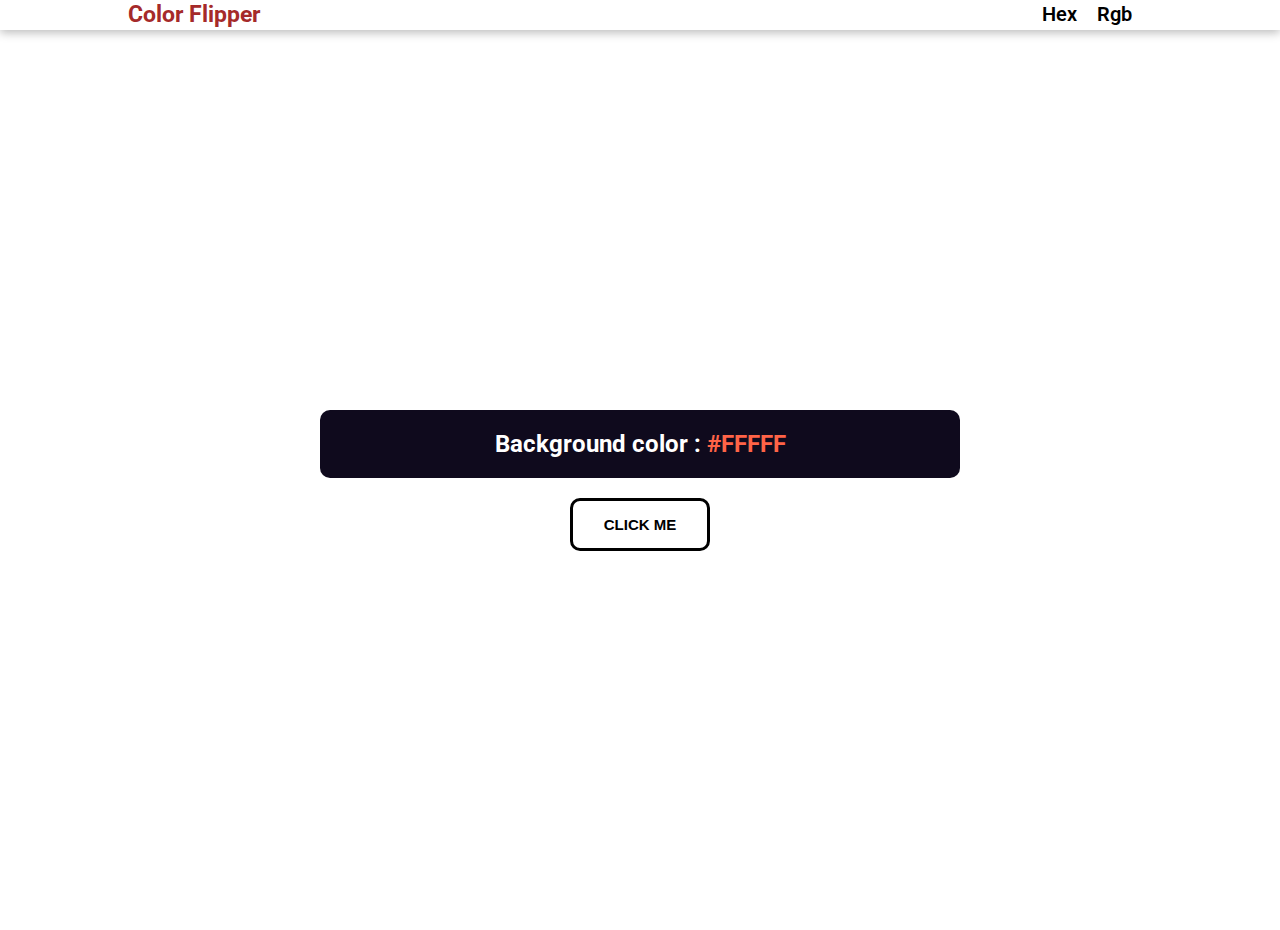
<file: collor picker/index.html>
<!DOCTYPE html>
<html lang="en">
<head>
    <meta charset="UTF-8">
    <meta http-equiv="X-UA-Compatible" content="IE=edge">
    <meta name="viewport" content="width=device-width, initial-scale=1.0">
    <title>Document</title>
    <link rel="stylesheet" href="style.css">
</head>
<body>
    <header class="header">
        <div class="nav">
            <h3>Color Flipper</h3>
            <ul class="nav__links">
                <li>
                    <a href="index.html">Hex</a>
                </li>
                <li>
                    <a href="rgb.html">Rgb</a>
                </li>
            </ul>
        </div>
    </header>
    <main>
        <div class="container">
            <h2>Background color : 
                <span class="container__color">
                    #FFFFF
                </span>
            </h2>
            <button class="container__button btn-hero">Click me</button>
        </div>
    </main>
    <script src="main.js"></script>
</body>
</html>
</file>
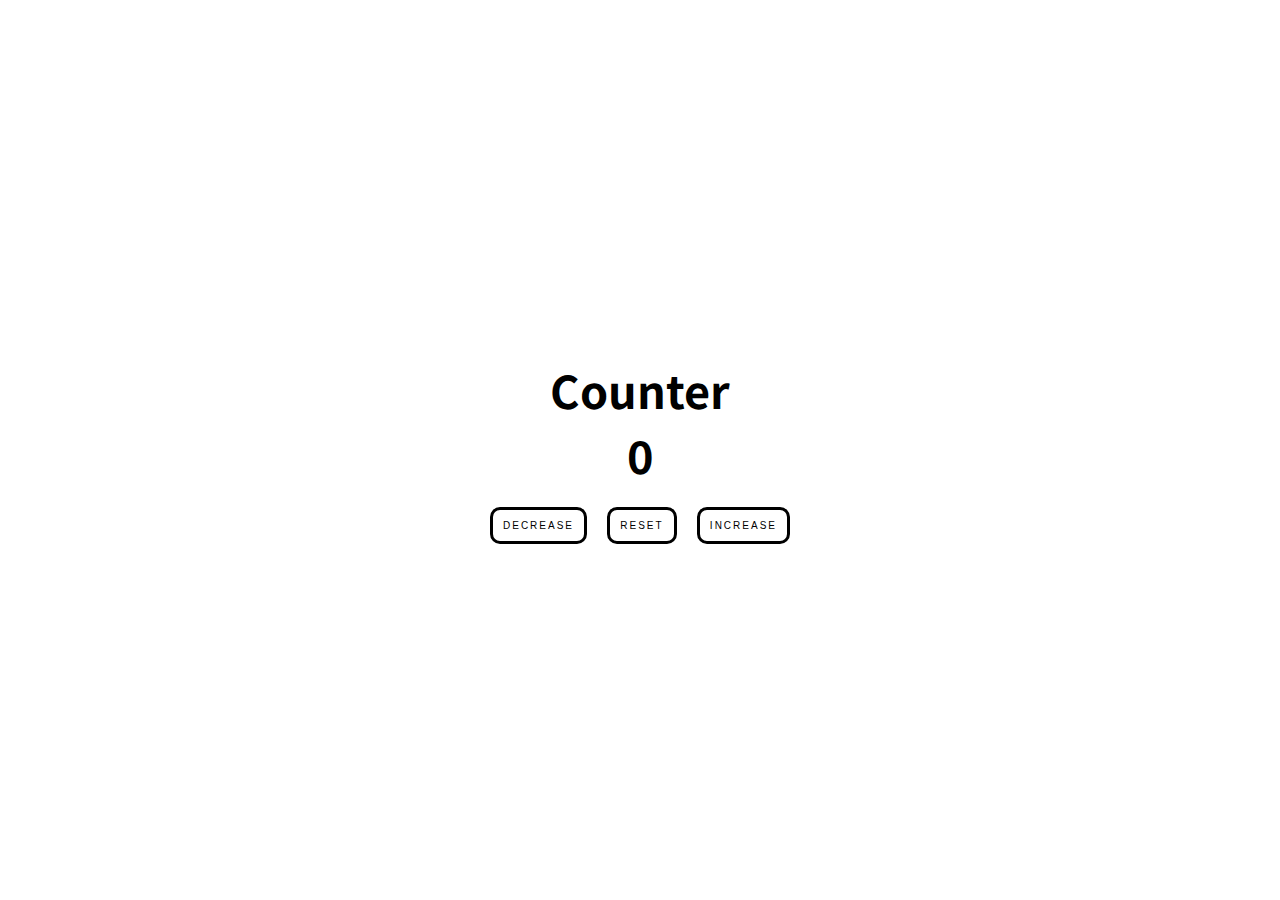
<file: counter/index.html>
<!DOCTYPE html>
<html lang="en">
<head>
    <meta charset="UTF-8">
    <meta http-equiv="X-UA-Compatible" content="IE=edge">
    <meta name="viewport" content="width=device-width, initial-scale=1.0">
    <title>Document</title>
    <link rel="stylesheet" href="style.css">
</head>
<body>
    <div class="container">
        <h1>Counter<br>
            <span class="container__number">0</span>
        </h1>
        <div class="container__nav">
            <button class="decrease">Decrease</button>
            <button class="reset">Reset</button>
            <button class="increase">Increase</button>
        </div>
    </div>
    <script src="main.js"></script>
</body>
</html>
</file>
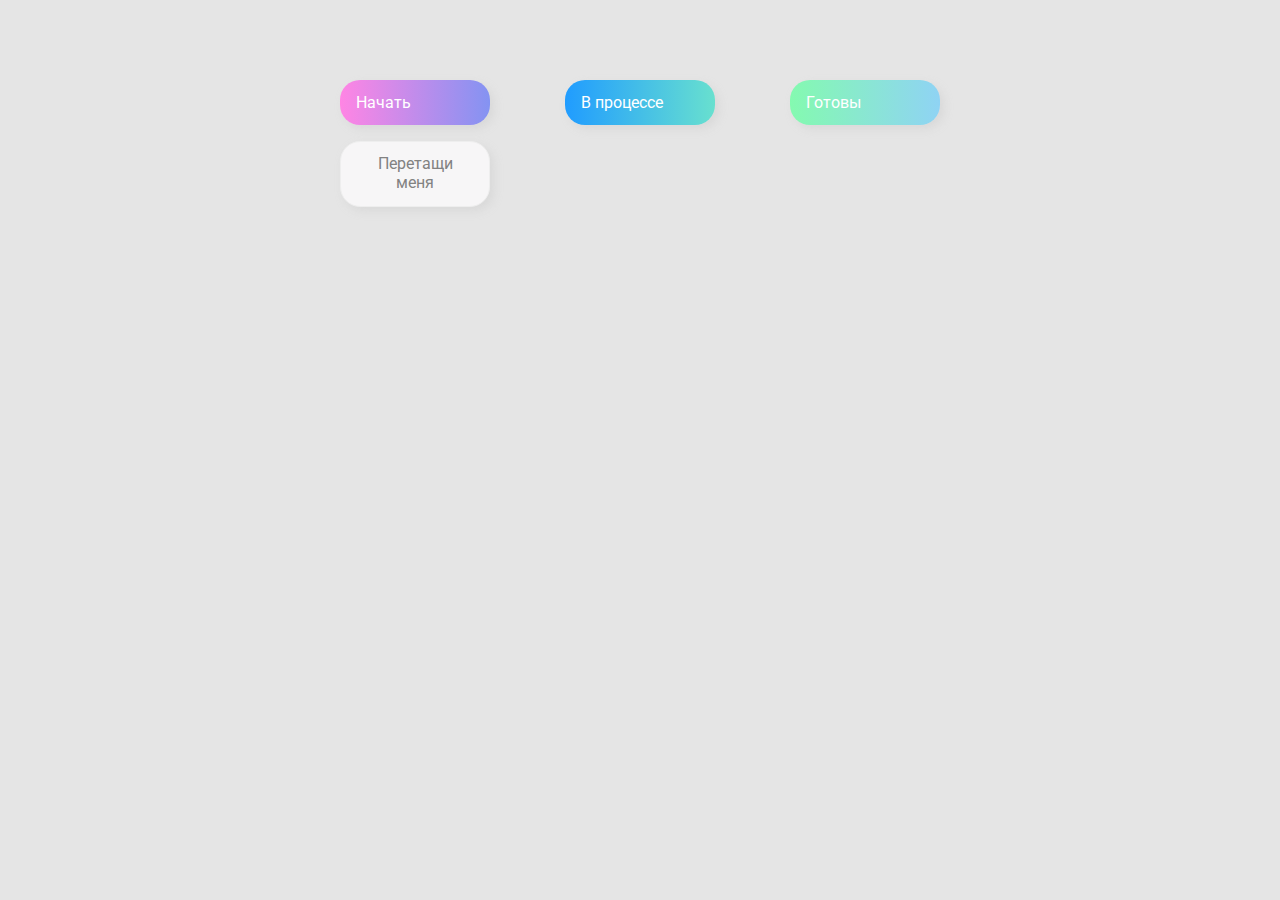
<file: dragNdrop/index.html>
<!DOCTYPE html>
<html lang="en">
  <head>
    <meta charset="UTF-8" />
    <meta name="viewport" content="width=device-width, initial-scale=1.0" />
    <link rel="stylesheet" href="styles.css" />
    <title>Drag & Drop | Проект 2</title>
  </head>
  <body>
    <div>
      <div class="row">
          <div class="col-header start">Начать</div>
          <div class="col-header progress">В процессе</div>
          <div class="col-header done">Готовы</div>
      </div>

      <div class="row">
        <div class="placeholder">
          <div class="item" draggable="true">Перетащи меня</div>
        </div>
        <div class="placeholder"></div>
        <div class="placeholder"></div>
      </div>
      
    </div>
    <script src="app.js"></script>
  </body>
</html>
</file>
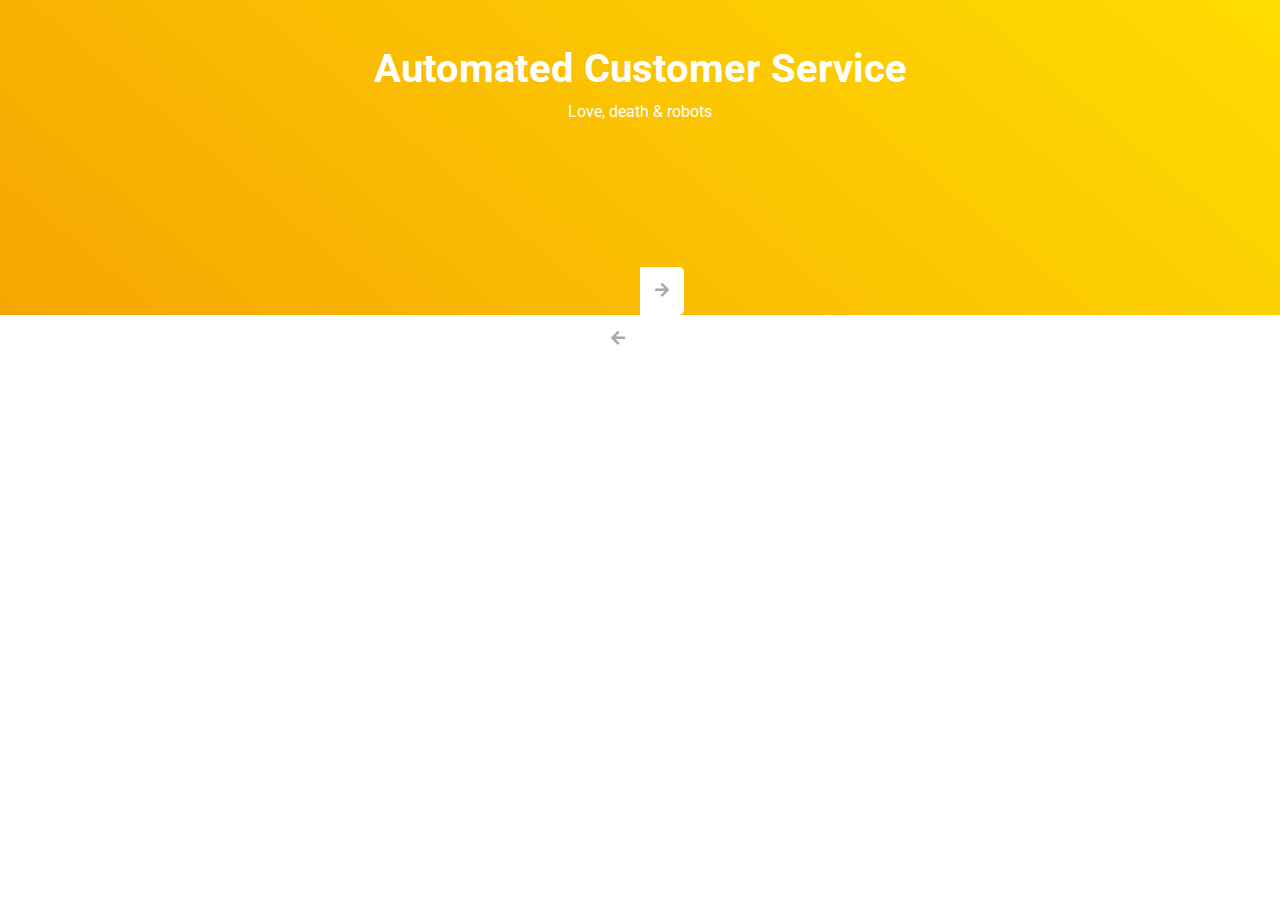
<file: main-slider/index.html>
<!DOCTYPE html>
<html lang="en">
  <head>
    <meta charset="UTF-8" />
    <meta name="viewport" content="width=device-width, initial-scale=1.0" />
    <link
      rel="stylesheet"
      href="https://cdnjs.cloudflare.com/ajax/libs/font-awesome/5.15.1/css/all.min.css"
    />
    <link rel="stylesheet" href="style.css" />
    <title>Слайдер | Проект 3</title>
  </head>
  <body>
    <div class="container">
      <div class="sidebar">
        <div style="background: linear-gradient(229.99deg, #9E623F -26%, #523321 145%);">
          <h1>Snow in the desert</h1>
          <p>Love, death & robots</p>
        </div>
        <div style="background: linear-gradient(215.32deg, #471B3A -1%, #CE6431 124%);">
          <h1>Life Hutch</h1>
          <p>Love, death & robots</p>
        </div>
        <div style="background: linear-gradient(221.87deg, #360757 1%, #5305AF 128%);">
          <h1>Zima Blue</h1>
          <p>Love, death & robots</p>
        </div>
        <div style="background: linear-gradient(220.16deg, #FFE101 -8%, #F39102 138%);">
          <h1>Automated Customer Service</h1>
          <p>Love, death & robots</p>
        </div>
      </div>
      <div class="main-slide">
        <div
          style="
            background-image: url('https://images.unsplash.com/photo-1632168305415-6c6c6079ff24?ixid=MnwxMjA3fDB8MHxwaG90by1wYWdlfHx8fGVufDB8fHx8&ixlib=rb-1.2.1&auto=format&fit=crop&w=774&q=80');
          "
        ></div>
        <div
          style="
            background-image: url('https://images.unsplash.com/photo-1581904902396-1460f95198c0?ixid=MnwxMjA3fDB8MHxwaG90by1wYWdlfHx8fGVufDB8fHx8&ixlib=rb-1.2.1&auto=format&fit=crop&w=1170&q=80');
          "
        ></div>
        <div
          style="
            background-image: url('https://images.unsplash.com/photo-1631269217412-4a413875f451?ixid=MnwxMjA3fDB8MHxwaG90by1wYWdlfHx8fGVufDB8fHx8&ixlib=rb-1.2.1&auto=format&fit=crop&w=1032&q=80');
          "
        ></div>
        <div
          style="
            background-image: url('https://images.unsplash.com/photo-1518811829466-1372392d4544?ixid=MnwxMjA3fDB8MHxwaG90by1wYWdlfHx8fGVufDB8fHx8&ixlib=rb-1.2.1&auto=format&fit=crop&w=887&q=80');
          "
        ></div>
      </div>
      <div class="controls">
        <button class="down-button">
          <i class="fas fa-arrow-left"></i>
        </button>
        <button class="up-button">
          <i class="fas fa-arrow-right"></i>
        </button>
      </div>
    </div>
    <script src="app.js"></script>
  </body>
</html>
</file>
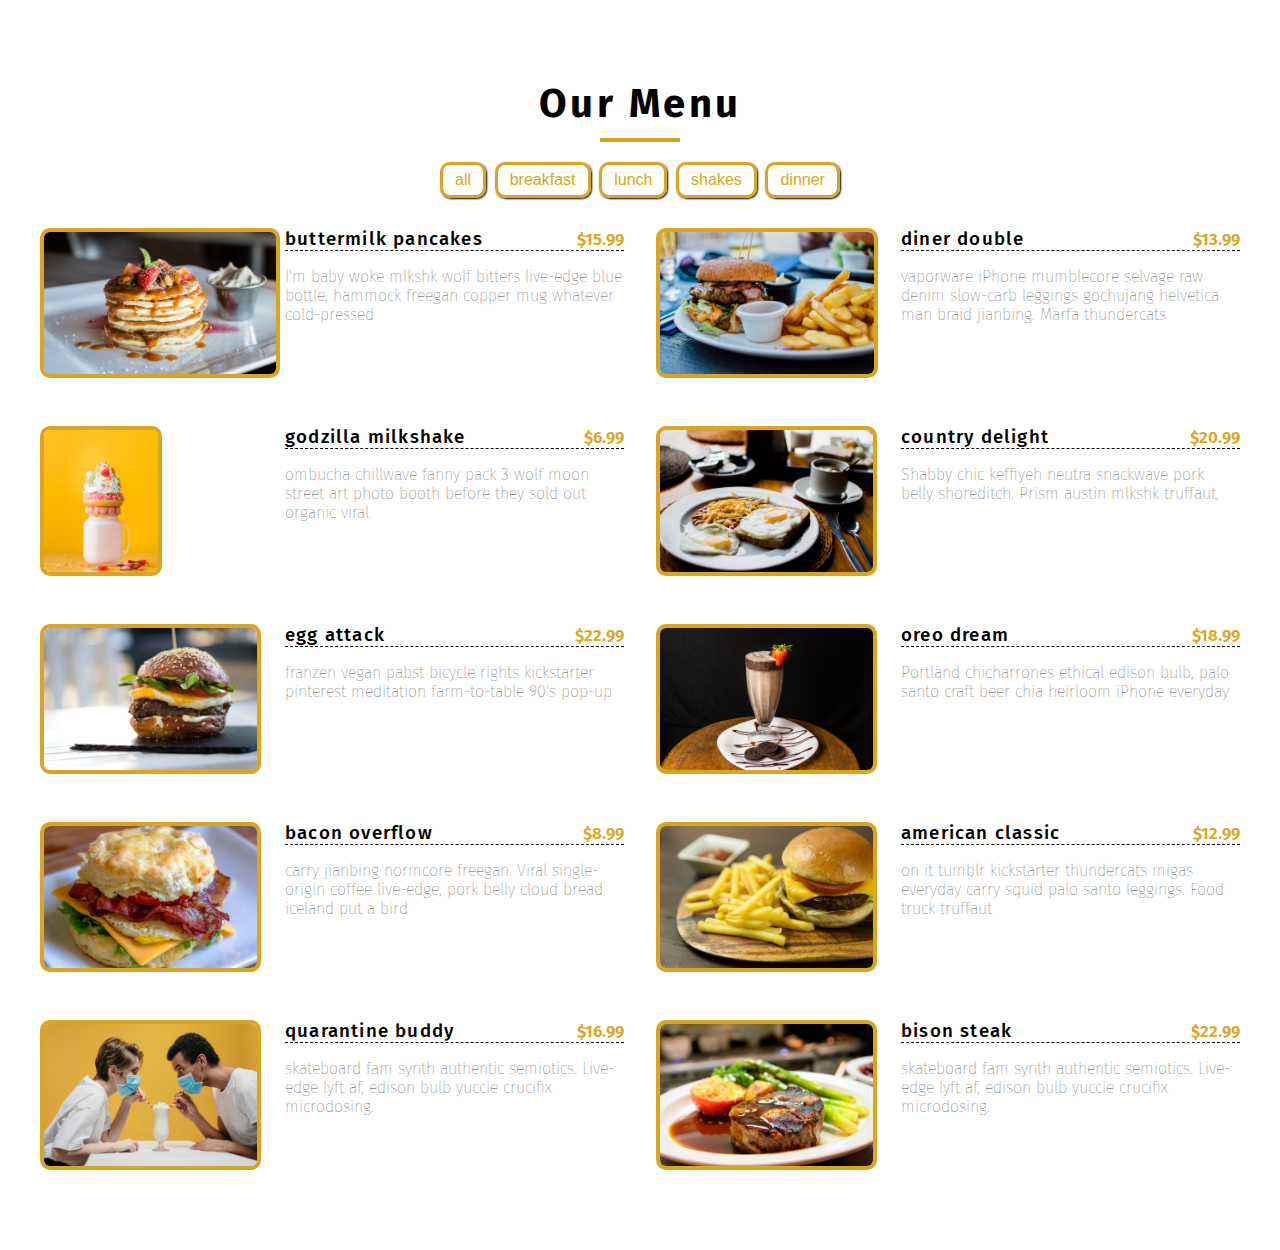
<file: menu/Index.html>
<!DOCTYPE html>
<html lang="en">
<head>
    <meta charset="UTF-8">
    <meta http-equiv="X-UA-Compatible" content="IE=edge">
    <meta name="viewport" content="width=device-width, initial-scale=1.0">
    <title>Document</title>
    <link rel="stylesheet" href="styles.css">
</head>
<body>
    <div class="main-container">
        <div class="title-container">
            <h2>Our Menu</h2>
            <div class="underline"></div>
            <div class="filter-container">
                <button>All</button>
                
            </div>
        </div>
        <div class="main-container__menus">
            <!-- <div class="menu">
                <img class="image" src="images/item-1.jpeg">
                <div class="info">
                    <div class="title">
                        <h3>Buttermilk Pancakes</h3>
                        <p class="price">$15.99</p>
                    </div> 
                    <div class="description">
                       <p class="description__item">
                        I'm baby woke mlkshk wolf bitters live-edge blue bottle, hammock freegan copper mug whatever cold-pressed
                       </p> 

                    </div>
                </div>  
            </div> -->
            <!-- <div class="menu">
                <img class="image" src="images/item-2.jpeg">
                <div class="info">
                    <div class="title">
                        <h3>Diner Double</h3>
                        <p class="price">$13.99</p>
                    </div> 
                    <div class="description">
                       <p class="description__item">
                        vaporware iPhone mumblecore selvage raw denim slow-carb leggings gochujang helvetica man braid jianbing. Marfa thundercats
                        </p> 

                    </div>
                </div>  
            </div> -->
        </div>
    </div>
    <script src="main.js"></script>
</body>
</html>
</file>
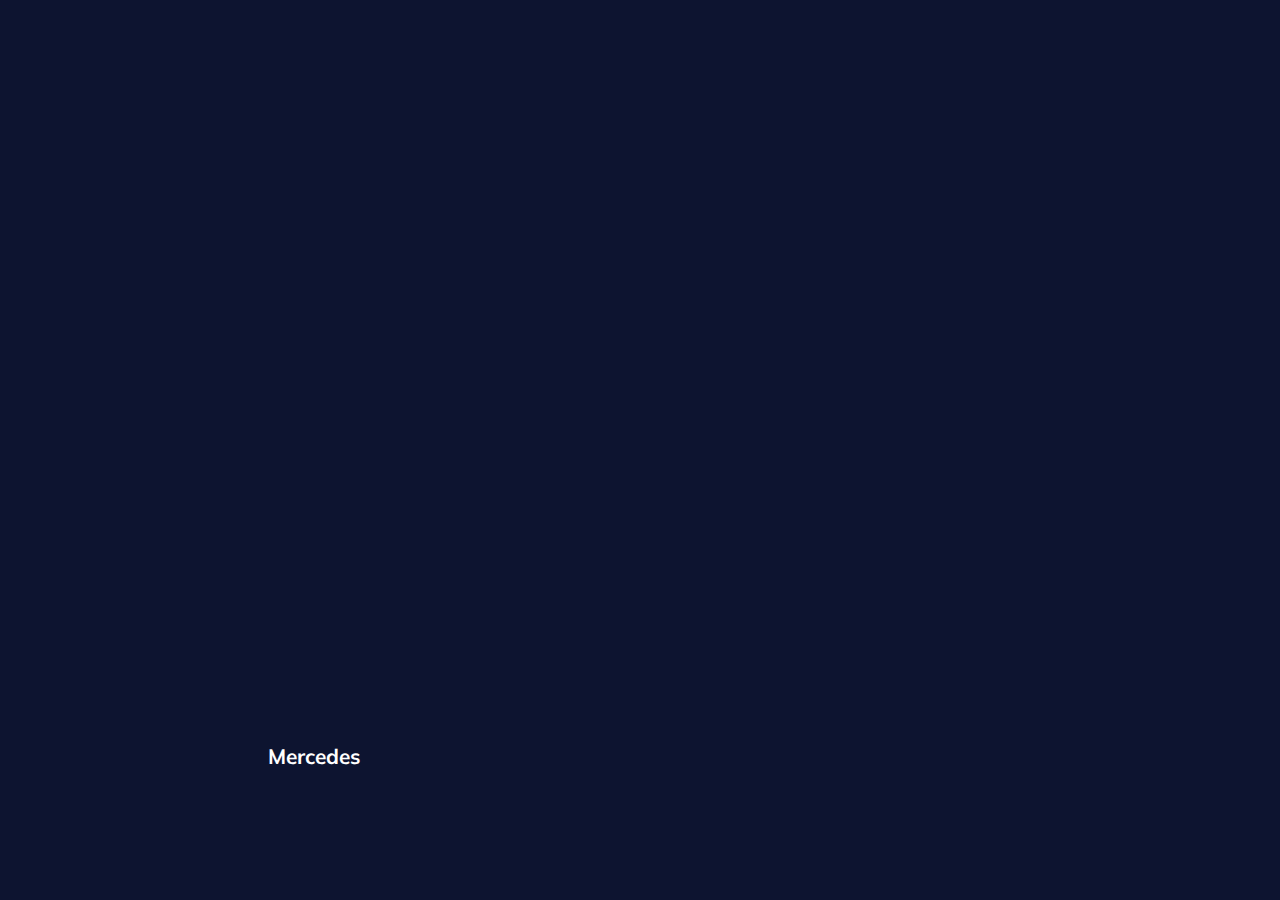
<file: slider(Vladilen)/index.html>
<!DOCTYPE html>
<html lang="en">
<head>
    <meta charset="UTF-8">
    <meta http-equiv="X-UA-Compatible" content="IE=edge">
    <meta name="viewport" content="width=<device-width>, initial-scale=1.0">
    <title>Document</title>
    <link rel="stylesheet" href="stlye.css">
</head>
<body>
    <div class="container">
        <div class="slide"
    style="background-image:url(https://images.unsplash.com/photo-1503376780353-7e6692767b70?ixlib=rb-1.2.1&ixid=MnwxMjA3fDB8MHxwaG90by1wYWdlfHx8fGVufDB8fHx8&auto=format&fit=crop&w=1000&q=80)"
    >
    <h3>Porsche</h3>
    </div>
    <div class="slide"
    style = "background-image:url(https://images.unsplash.com/photo-1492144534655-ae79c964c9d7?ixlib=rb-1.2.1&ixid=MnwxMjA3fDB8MHxwaG90by1wYWdlfHx8fGVufDB8fHx8&auto=format&fit=crop&w=1000&q=80)"
    >
    <h3>Mazda</h3>
    </div>
    <div class="slide active"
    style = "background-image:url(https://images.unsplash.com/photo-1553440569-bcc63803a83d?ixlib=rb-1.2.1&ixid=MnwxMjA3fDB8MHxwaG90by1wYWdlfHx8fGVufDB8fHx8&auto=format&fit=crop&w=1000&q=80)"
        >
    <h3>Mercedes</h3>
    </div>
    <div class="slide"
    style="background-image:url(https://images.unsplash.com/photo-1503736334956-4c8f8e92946d?ixlib=rb-1.2.1&ixid=MnwxMjA3fDB8MHxwaG90by1wYWdlfHx8fGVufDB8fHx8&auto=format&fit=crop&w=1000&q=80)"
    >
    <h3>Ferrari</h3>
    </div>

    </div>
    <script src="index.js"></script>
</body>
</html>
</file>
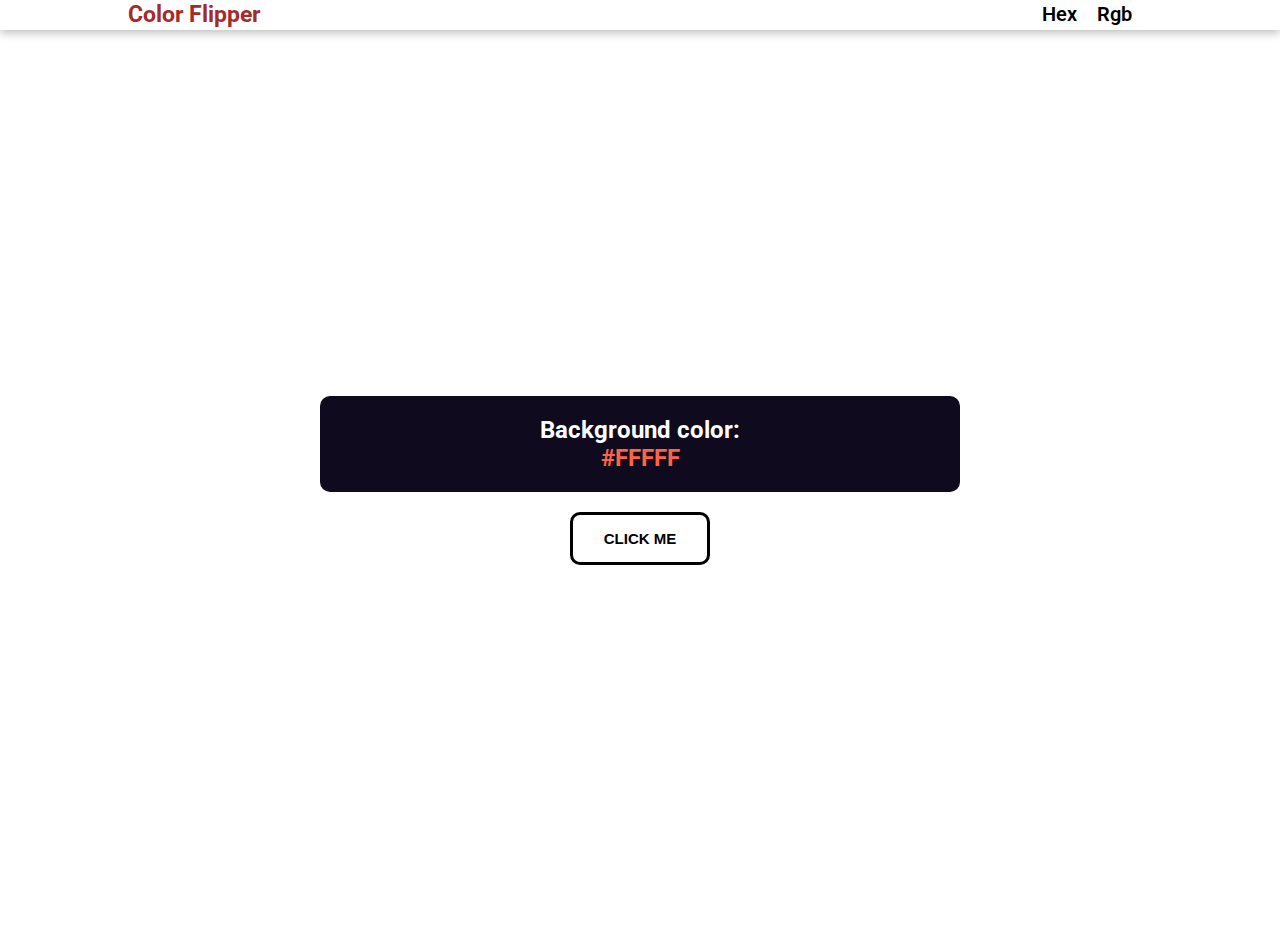
<file: collor picker/rgb.html>
<!DOCTYPE html>
<html lang="en">
<head>
    <meta charset="UTF-8">
    <meta http-equiv="X-UA-Compatible" content="IE=edge">
    <meta name="viewport" content="width=device-width, initial-scale=1.0">
    <title>Document</title>
    <link rel="stylesheet" href="style.css">
</head>
<body>
    <header class="header">
        <div class="nav">
            <h3>Color Flipper</h3>
            <ul class="nav__links">
                <li>
                    <a href="index.html">Hex</a>
                </li>
                <li>
                    <a href="rgb.html">Rgb</a>
                </li>
            </ul>
        </div>
    </header>
    <main>
        <div class="container">
            <h2>Background color:<br> 
                <span class="container__color">
                    #FFFFF
                </span>
            </h2>
            <button class="container__button btn-hero">Click me</button>
        </div>
    </main>
    <script src="main.js"></script>
</body>
</html>
</file>
<file: collor picker/style.css>
@import url('https://fonts.googleapis.com/css2?family=Noto+Sans+JP&family=Roboto&display=swap');

* {
    margin:0;
    padding:0;
    box-sizing:border-box;
}
body {
    width:100%;
    height:100vh;
    font-family: 'Roboto', sans-serif;
}
.header {
    width:100%;
    height:30px;
    background-color:white;
    box-shadow: 0px 3px 10px  rgb(190, 190, 190);
}
.nav {
    width:80%;
    margin:0 auto;
    text-align:center;
    display:flex;
    justify-content:space-between;
    align-items: center;
    font-size: 20px;
    font-weight:500;
}
.nav h3 {
    color:brown;
}
.nav__links {
    list-style: none;
    display:flex;
    justify-content:space-between;
}
.nav__links li {
    margin-right: 20px;
}
.nav__links a {
    text-decoration: none;
    color:black;
    font-weight: 600;
}
main {
    width: 100%;
    height:100vh;
    display:flex;
    align-items:center;
    justify-content:center;
    text-align: center;
}
.container__button {
    width:140px;
    background: transparent;
    padding:15px;
    border-radius: 10px;
    border:3px solid black;
    font-size: 15px;
    text-transform: uppercase;
    font-weight:600;
    margin-top: 20px;
    cursor: pointer;
}
.container__button:hover {
    background:black;
    color:white;
    transition: 0.3s ease-out;
}
.container h2 {
    width: 50vw;
    border-radius: 10px;
    color:white;
    padding:20px;
    background-color: rgb(15, 10, 29);
}
.container__color{
    color:tomato;
}
</file>
<file: counter/style.css>
@import url('https://fonts.googleapis.com/css2?family=Noto+Sans+JP&family=Roboto&display=swap');
* {
    margin: 0;
    padding: 0;
    box-sizing: border-box;
}
body {
    width:100%;
    height: 100vh;
    font-family: 'Noto Sans JP', sans-serif;
}

.container {
    width:100%;
    height: 100vh;
    display:flex;
    flex-direction: column;
    justify-content:center;
    align-items:center;
}
.container h1 {
    font-size: 45px;
    text-align: center;
}
.container__nav {
    margin-top: 20px;
    width:300px;
    display:flex;
    flex-direction:row;
    justify-content:space-between;
}
button {
    background-color:white;
    border:3px solid black;
    padding:10px;
    text-transform: uppercase;
    letter-spacing:2px;
    font-size: 10px;
    border-radius:10px;
    cursor: pointer;
}
button:hover {
    background-color:black;
    color:white;
    transition: 0.3s ease-in-out;
}
</file>
<file: dragNdrop/styles.css>
@import url('https://fonts.googleapis.com/css?family=Roboto&display=swap');

* {
  box-sizing: border-box;
}

body {
  font-family: 'Roboto', sans-serif;
  background-color: #e5e5e5;
  display: flex;
  padding-top: 5rem;
  justify-content: center;
  overflow: hidden;
  margin: 0;
}

.row {
  display: flex;
  width: 600px;
  justify-content: space-between;
  margin-bottom: 1rem;
}

.col-header {
  width: 150px;
  box-shadow: 4px 4px 9px rgba(198, 198, 198, 0.36);
  border-radius: 20px;
  padding: 0.8rem 1rem;
  color: #fff;
}

.item {
  width: 150px;
  height: 66px;
  border: 1px solid #eee;
  box-shadow: 4px 4px 9px rgba(198, 198, 198, 0.36);
  border-radius: 20px;
  background: #f7f6f7;
  padding: 0.8rem 1rem;
  color: #828282;
  text-align: center;
  cursor: grab;
}

.item:active {
  cursor: grabbing;
}

.placeholder {
  width: 150px;
  height: 66px;
}

.start {
  background: linear-gradient(90deg, #ff85e4 0%, #229efd 179.25%);
}

.progress {
  background: linear-gradient(90deg, #209cff 0%, #68e0cf 100%);
}

.done {
  background: linear-gradient(90deg, #84fab0 0%, #8fd3f4 100%);
}
.hold {
  border:5px solid #fefe;
  background: palevioletred;
  color:white;

}
.hide {
  display:none;
}
.hovered {
  border: 2px solid #8ed7ed;
  border-radius: 10px;
}
</file>
<file: main-slider/style.css>
@import url('https://fonts.googleapis.com/css?family=Roboto&display=swap');

* {
  box-sizing: border-box;
  margin: 0;
  padding: 0;
}

body {
  font-family: 'Roboto', sans-serif;
  height: 100vh;
}

.container {
  position: relative;
  overflow: hidden;
  width: 100vw;
  height: 100vh;
}

.sidebar {
  width: calc(100%*4);
  height: 35%;
  position: absolute;
  top: 0;
  left:0;
  display:flex;
  flex-direction: row; 
  transition: transform 0.5s ease-in-out;
}

.sidebar > div {
  width: 100%;
  height: 100%;
  color: #fff;

  background-size: cover;

}

.sidebar > div h1 {
  text-align: center;
  font-size: 40px;
  margin-bottom: 10px;
  margin-top: 45px;
}

.sidebar > div p {
  text-align: center;

}

.main-slide {
  width: calc(100%*4);
  position: absolute;
  bottom: 0;
  left:0;
  height: 65%;
  transition: transform 0.5s ease-in-out;
  display:flex;
}

.main-slide > div {
  background-repeat: no-repeat;
  background-size: cover;
  background-position: center center;
  height: 100%;
  width: 100%;
}


button {
  background-color: #fff;
  border: none;
  color: #aaa;
  cursor: pointer;
  font-size: 16px;
  padding: 15px;
}

button:hover {
  color: #222;
}

button:focus {
  outline: none;
}

.container .controls button {
  position: absolute;
  top: 35%;
  left: 50%;
  z-index: 100;
}

.container .controls .down-button {
  transform: translateX(-100%); 
  
  border-top-left-radius: 5px;
  border-bottom-left-radius: 5px;
}

.container .controls .up-button {
  transform: translateY(-100%);
  border-top-right-radius: 5px;
  border-bottom-right-radius: 5px;
}
</file>
<file: menu/styles.css>
@import url('https://fonts.googleapis.com/css2?family=Fira+Sans&display=swap');

* {
    margin: 0;
    padding: 0;
    box-sizing: border-box;
}

body {
    font-family: 'Fira Sans', sans-serif;
}

.main-container {
    width:100vw;
    height: 100%;
    padding:5rem 0;
    box-shadow: 2px 2px 10px lightblue;
}
.title-container {
    display:flex;
    flex-direction: column;
    justify-content: center;
    align-items: center;
}
.title-container h2 {
    font-size: 2.5rem;
    letter-spacing: 3.5px;

}
.underline {
    width:80px;
    height: 4px;
    background:goldenrod;
    margin-bottom: 20px;
    margin-top: 10px;
}
.filter-container {
    width:400px;
    display:flex;
    justify-content: space-between;
    align-items: center;
}
.filter-container button {
    background:transparent;
    padding:.375rem .75rem;
    border: 3px solid goldenrod;
    border-radius: 10px;
    color:goldenrod;
    cursor:pointer;
    font-size: 1rem;
    box-shadow:1px 1px 2px black;
}

.filter-container button:hover {
    background:goldenrod;
    color:white;
    transition: .3s;
}
.main-container__menus {
    width:90vw;
    margin: 0 auto;
    justify-items: center;
    max-width: 1200px;
    display:grid;
    gap: 3rem 2rem;
    margin-top: 30px;
}

.menu {
    /* padding:1rem 1rem; */
    max-width:25rem;
    display:grid;
    gap:1rem 2rem;
    
}

.menu img {
    height: 200px;
    object-fit: cover;
    border: 4px solid goldenrod;
    border-radius: 10px;

}


.title {
    display:flex;
    justify-content:space-between;
    border-bottom: .5px dashed #000;
    align-items: center;
}
.title h3 {
    font-weight: 500;
    letter-spacing: 1.2px;
}
.title p {
    color:goldenrod;
    font-weight: 600;
    font-size: 17px;
}
.description {
    padding-top: 1rem;
    color:rgb(78, 78, 78);
}
.description p {
    font-weight:100;
    font-size: 16px;
}
@media screen and (min-width: 768px){
    .menu {
        grid-template-columns:225px 1fr;
        gap:0 1.25rem;
        max-width:40rem;
    }
    .menu img {
        height: 150px;
    }
}
@media screen and (min-width: 1200px){
    .main-container__menus {
        grid-template-columns:1fr 1fr;
        width:95vw
    }
    .menu img {
        height: 150px;
    }
}
</file>
<file: slider(Vladilen)/stlye.css>
@import url('https://fonts.googleapis.com/css2?family=Mulish:wght@400;500;700&display=swap');

* {
    box-sizing: border-box;
}
body {
    font-family: 'Mulish', sans-serif;
    overflow: hidden;
    margin: 0;
    padding: 0;
    background:#0D1430;
    height:100vh;
    display: flex;
    justify-content: center;
    align-items: center;
}
.container {
    width: 100%;
    display: flex;
    padding: 0 20px;
}

.slide {
    height: 80vh;
    border-radius: 20px;
    margin: 10px;
    cursor: pointer;
    color:#fff;
    flex:1;
    background-size: cover;
    background-position: center;
    background-repeat: no-repeat;
    position: relative;
    transition:all .5s linear;
}
.slide h3 {
    position: absolute;
    text-align: center;
    font-size: 1.3rem;
    bottom:20px;
    left:20px;
    opacity: 0;
    

}
.slide.active {
    flex:10;
}

.slide.active h3 {
    opacity: 1;
    transition:opacity .3s linear .4s
}
</file>
